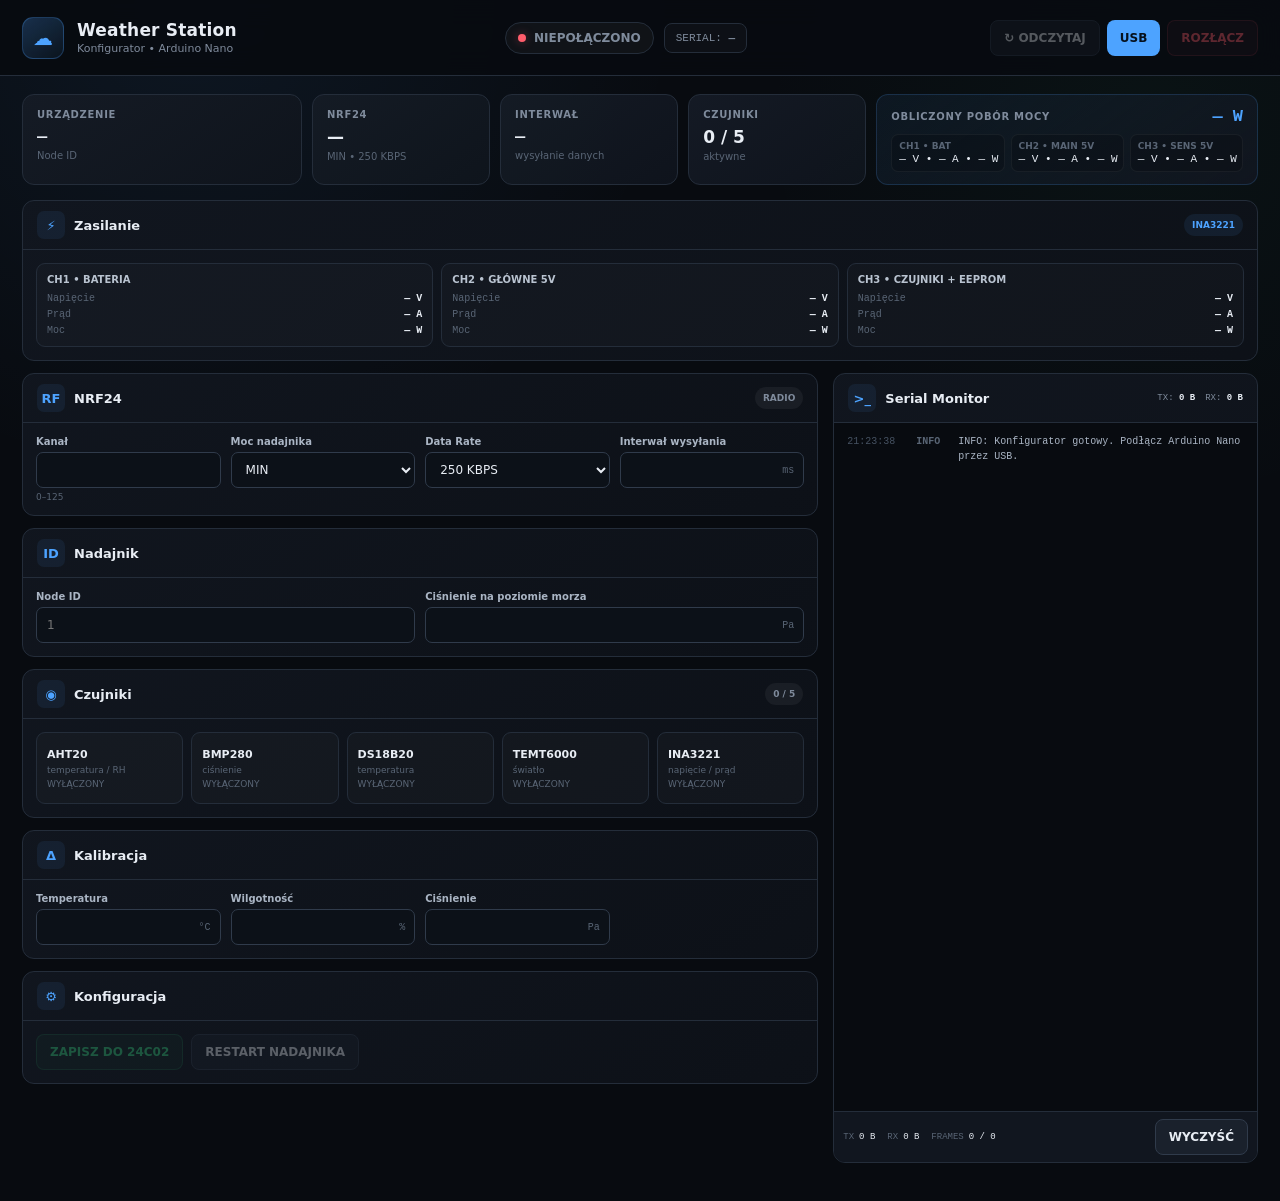
<file: configurator.html>
<!DOCTYPE html>
<html lang="pl">
<head>
<meta charset="UTF-8">
<meta name="viewport" content="width=device-width, initial-scale=1.0">
<title>Weather Station Configurator</title>

<style>
:root {
    --bg: #080b10;
    --bg2: #0d1118;
    --panel: #11161f;
    --panel2: #151b25;
    --border: #242d3a;
    --border2: #303b4b;

    --text: #e8edf4;
    --muted: #7f8b9c;
    --muted2: #596575;

    --accent: #4da3ff;
    --accent2: #2679d9;

    --green: #35d07f;
    --yellow: #f0bd4f;
    --red: #ff5d6c;
    --cyan: #35c7d9;
    --purple: #9b7cff;

    --radius: 12px;
}

* {
    box-sizing: border-box;
}

html,
body {
    margin: 0;
    padding: 0;
    min-height: 100%;
}

body {
    background:
        radial-gradient(circle at 15% 0%, rgba(77,163,255,.08), transparent 30%),
        radial-gradient(circle at 90% 10%, rgba(53,208,127,.04), transparent 25%),
        var(--bg);

    color: var(--text);
    font-family:
        Inter,
        ui-sans-serif,
        system-ui,
        -apple-system,
        BlinkMacSystemFont,
        "Segoe UI",
        sans-serif;

    overflow-x: hidden;
}

/* =========================================================
   TOP BAR
   ========================================================= */

.topbar {
    position: sticky;
    top: 0;
    z-index: 100;

    min-height: 76px;

    display: flex;
    align-items: center;
    justify-content: space-between;
    gap: 20px;

    padding: 12px 22px;

    background: rgba(8, 11, 16, .94);
    border-bottom: 1px solid var(--border);

    backdrop-filter: blur(14px);
}

.brand {
    display: flex;
    align-items: center;
    gap: 13px;

    min-width: 240px;
}

.brand-icon {
    width: 42px;
    height: 42px;

    display: grid;
    place-items: center;

    border-radius: 11px;

    background:
        linear-gradient(
            145deg,
            rgba(77,163,255,.25),
            rgba(77,163,255,.06)
        );

    border: 1px solid rgba(77,163,255,.25);

    color: var(--accent);
    font-size: 20px;
}

.brand-title {
    font-size: 17px;
    font-weight: 700;
    letter-spacing: .2px;
}

.brand-subtitle {
    margin-top: 2px;

    color: var(--muted);
    font-size: 11px;
}

.topbar-center {
    display: flex;
    align-items: center;
    gap: 10px;

    flex: 1;
    justify-content: center;
}

.connection {
    display: inline-flex;
    align-items: center;
    gap: 8px;

    padding: 8px 12px;

    border-radius: 999px;

    background: rgba(255,255,255,.035);
    border: 1px solid var(--border);

    color: var(--muted);
    font-size: 12px;
    font-weight: 600;
}

.status-dot {
    width: 8px;
    height: 8px;

    border-radius: 50%;

    background: var(--red);
    box-shadow: 0 0 10px rgba(255,93,108,.35);
}

.connection.connected {
    color: var(--green);
    border-color: rgba(53,208,127,.25);
    background: rgba(53,208,127,.05);
}

.connection.connected .status-dot {
    background: var(--green);
    box-shadow: 0 0 12px rgba(53,208,127,.55);
}

.connection.warning {
    color: var(--yellow);
    border-color: rgba(240,189,79,.25);
}

.connection.warning .status-dot {
    background: var(--yellow);
}

.bitrate-pill {
    padding: 8px 11px;

    border: 1px solid var(--border);
    border-radius: 8px;

    background: rgba(255,255,255,.025);

    color: var(--muted);
    font-family: ui-monospace, monospace;
    font-size: 11px;
}

.top-actions {
    display: flex;
    gap: 7px;
}

/* =========================================================
   BUTTONS
   ========================================================= */

button {
    border: 0;
    font: inherit;
    cursor: pointer;
}

.btn {
    min-height: 36px;

    padding: 0 13px;

    border-radius: 8px;

    display: inline-flex;
    align-items: center;
    justify-content: center;
    gap: 7px;

    font-size: 12px;
    font-weight: 700;

    transition:
        background .15s,
        border-color .15s,
        opacity .15s,
        transform .15s;
}

.btn:hover:not(:disabled) {
    transform: translateY(-1px);
}

.btn:disabled {
    opacity: .35;
    cursor: not-allowed;
}

.btn-primary {
    background: var(--accent);
    color: #06111d;
}

.btn-primary:hover:not(:disabled) {
    background: #67b2ff;
}

.btn-secondary {
    background: #1a212c;
    border: 1px solid var(--border2);
    color: var(--text);
}

.btn-secondary:hover:not(:disabled) {
    background: #202936;
}

.btn-danger {
    background: rgba(255,93,108,.09);
    border: 1px solid rgba(255,93,108,.25);
    color: var(--red);
}

.btn-success {
    background: rgba(53,208,127,.10);
    border: 1px solid rgba(53,208,127,.25);
    color: var(--green);
}

/* =========================================================
   MAIN
   ========================================================= */

.page {
    width: 100%;
    max-width: 1800px;

    margin: 0 auto;
    padding: 18px 22px 24px;
}

/* =========================================================
   DEVICE OVERVIEW
   ========================================================= */

.device-overview {
    display: grid;

    grid-template-columns:
        minmax(230px, 1.1fr)
        minmax(150px, .7fr)
        minmax(150px, .7fr)
        minmax(150px, .7fr)
        minmax(280px, 1.5fr);

    gap: 10px;

    margin-bottom: 15px;
}

.info-card {
    min-height: 90px;

    padding: 14px;

    background: linear-gradient(
        145deg,
        rgba(21,27,37,.96),
        rgba(15,20,28,.96)
    );

    border: 1px solid var(--border);
    border-radius: var(--radius);
}

.info-label {
    color: var(--muted);
    font-size: 10px;
    font-weight: 700;
    text-transform: uppercase;
    letter-spacing: .7px;
}

.info-value {
    margin-top: 7px;

    font-size: 17px;
    font-weight: 700;

    white-space: nowrap;
    overflow: hidden;
    text-overflow: ellipsis;
}

.info-small {
    margin-top: 4px;

    color: var(--muted2);
    font-size: 10px;
}

.info-value.mono {
    font-family: ui-monospace, SFMono-Regular, Consolas, monospace;
}

/* =========================================================
   POWER
   ========================================================= */

.power-overview {
    min-height: 90px;

    padding: 12px 14px;

    background:
        linear-gradient(
            145deg,
            rgba(77,163,255,.07),
            rgba(17,22,31,.98)
        );

    border: 1px solid rgba(77,163,255,.18);
    border-radius: var(--radius);
}

.power-header {
    display: flex;
    justify-content: space-between;
    align-items: center;

    margin-bottom: 8px;
}

.power-title {
    color: var(--muted);
    font-size: 10px;
    font-weight: 700;
    text-transform: uppercase;
    letter-spacing: .7px;
}

.total-power {
    color: var(--accent);
    font-family: ui-monospace, monospace;
    font-size: 17px;
    font-weight: 800;
}

.power-channels {
    display: grid;
    grid-template-columns: repeat(3, 1fr);
    gap: 6px;
}

.power-channel {
    min-width: 0;
    padding: 6px 7px;

    background: rgba(0,0,0,.18);
    border: 1px solid rgba(255,255,255,.05);
    border-radius: 7px;
}

.power-channel-name {
    color: var(--muted2);
    font-size: 9px;
    font-weight: 700;
}

.power-channel-value {
    margin-top: 2px;

    color: var(--text);
    font-family: ui-monospace, monospace;
    font-size: 11px;
    white-space: nowrap;
}

/* =========================================================
   WORKSPACE
   ========================================================= */

.workspace {
    display: grid;

    grid-template-columns:
        minmax(0, 1.5fr)
        minmax(360px, .8fr);

    gap: 15px;

    align-items: start;
}

.left-column {
    min-width: 0;
}

.right-column {
    min-width: 0;
}

/* =========================================================
   SECTION CARDS
   ========================================================= */

.card {
    margin-bottom: 12px;

    background:
        linear-gradient(
            145deg,
            rgba(17,22,31,.98),
            rgba(13,17,24,.98)
        );

    border: 1px solid var(--border);
    border-radius: var(--radius);

    overflow: hidden;
}

.card-header {
    min-height: 48px;

    display: flex;
    align-items: center;
    justify-content: space-between;

    padding: 10px 14px;

    border-bottom: 1px solid var(--border);
}

.section-title {
    display: flex;
    align-items: center;
    gap: 9px;

    font-size: 13px;
    font-weight: 700;
}

.section-icon {
    width: 28px;
    height: 28px;

    display: grid;
    place-items: center;

    border-radius: 7px;

    background: rgba(77,163,255,.08);
    color: var(--accent);

    font-size: 13px;
}

.section-description {
    color: var(--muted2);
    font-size: 10px;
}

.card-body {
    padding: 13px;
}

/* =========================================================
   FORM
   ========================================================= */

.form-grid {
    display: grid;
    grid-template-columns: repeat(4, minmax(0, 1fr));
    gap: 10px;
}

.form-grid.two {
    grid-template-columns: repeat(2, minmax(0, 1fr));
}

.field {
    min-width: 0;
}

.field.full {
    grid-column: 1 / -1;
}

.field label {
    display: block;

    margin-bottom: 5px;

    color: #aab5c4;
    font-size: 10px;
    font-weight: 700;
}

.field-help {
    margin-top: 4px;

    color: var(--muted2);
    font-size: 9px;
}

input,
select {
    width: 100%;
    height: 36px;

    padding: 0 10px;

    border-radius: 7px;
    border: 1px solid var(--border2);

    outline: none;

    background: #0c1118;
    color: var(--text);

    font-family: inherit;
    font-size: 12px;

    transition:
        border-color .15s,
        box-shadow .15s;
}

input:focus,
select:focus {
    border-color: rgba(77,163,255,.65);
    box-shadow: 0 0 0 3px rgba(77,163,255,.08);
}

.input-unit {
    position: relative;
}

.input-unit input {
    padding-right: 48px;
}

.input-unit span {
    position: absolute;

    right: 10px;
    top: 50%;

    transform: translateY(-50%);

    color: var(--muted2);
    font-family: ui-monospace, monospace;
    font-size: 10px;
}

/* =========================================================
   SENSORS
   ========================================================= */

.sensor-grid {
    display: grid;

    grid-template-columns: repeat(5, minmax(0, 1fr));

    gap: 8px;
}

.sensor {
    position: relative;

    min-width: 0;
}

.sensor input {
    position: absolute;
    opacity: 0;
    pointer-events: none;
}

.sensor label {
    min-height: 72px;

    display: flex;
    flex-direction: column;
    justify-content: center;
    gap: 4px;

    padding: 10px;

    border: 1px solid var(--border);
    border-radius: 9px;

    background: rgba(255,255,255,.018);

    cursor: pointer;

    transition:
        border-color .15s,
        background .15s,
        transform .15s;
}

.sensor label:hover {
    transform: translateY(-1px);
    border-color: var(--border2);
}

.sensor input:checked + label {
    border-color: rgba(53,208,127,.4);
    background: rgba(53,208,127,.07);
}

.sensor-name {
    color: var(--text);
    font-size: 11px;
    font-weight: 700;
}

.sensor-type {
    color: var(--muted2);
    font-size: 9px;
}

.sensor-state {
    color: var(--muted2);
    font-size: 9px;
}

.sensor input:checked + label .sensor-state {
    color: var(--green);
}

/* =========================================================
   ACTIONS
   ========================================================= */

.actions {
    display: flex;
    gap: 8px;
    flex-wrap: wrap;
}

/* =========================================================
   SERIAL MONITOR
   ========================================================= */

.serial-card {
    position: sticky;
    top: 91px;

    height: calc(100vh - 110px);

    min-height: 550px;

    display: flex;
    flex-direction: column;
}

.serial-header {
    flex-shrink: 0;
}

.serial-stats {
    display: flex;
    align-items: center;
    gap: 10px;
}

.serial-stat {
    color: var(--muted);

    font-family: ui-monospace, monospace;
    font-size: 9px;
}

.serial-stat strong {
    color: var(--text);
}

.log {
    flex: 1;

    min-height: 0;

    overflow-y: auto;
    overflow-x: hidden;

    padding: 8px;

    background: #080b10;

    font-family:
        "Cascadia Code",
        "Consolas",
        "SFMono-Regular",
        monospace;

    font-size: 10px;

    scrollbar-width: thin;
    scrollbar-color: #303a48 transparent;
}

.log-line {
    display: grid;

    grid-template-columns: 62px 35px minmax(0, 1fr);

    gap: 7px;

    padding: 4px 5px;

    border-radius: 5px;

    line-height: 1.45;
}

.log-line:hover {
    background: rgba(255,255,255,.025);
}

.log-time {
    color: #455161;
}

.log-type {
    font-weight: 700;
}

.log-message {
    min-width: 0;

    color: #aab5c4;

    white-space: pre-wrap;
    word-break: break-word;
}

.log-line.tx .log-type {
    color: var(--accent);
}

.log-line.tx .log-message {
    color: #94c8ff;
}

.log-line.rx .log-type {
    color: var(--green);
}

.log-line.rx .log-message {
    color: #a8e5c4;
}

.log-line.error .log-type {
    color: var(--red);
}

.log-line.error .log-message {
    color: #ff9ba5;
}

.log-line.warning .log-type {
    color: var(--yellow);
}

.log-line.warning .log-message {
    color: #e8ca83;
}

.log-line.info .log-type {
    color: var(--muted2);
}

.serial-footer {
    flex-shrink: 0;

    min-height: 43px;

    display: flex;
    align-items: center;
    justify-content: space-between;
    gap: 10px;

    padding: 7px 9px;

    border-top: 1px solid var(--border);

    background: var(--panel);
}

.serial-counters {
    display: flex;
    gap: 12px;

    font-family: ui-monospace, monospace;
    font-size: 9px;
}

.counter {
    display: flex;
    gap: 5px;
}

.counter-label {
    color: var(--muted2);
}

.counter-value {
    color: var(--text);
}

/* =========================================================
   POWER DETAILS
   ========================================================= */

.power-detail-grid {
    display: grid;

    grid-template-columns: repeat(3, minmax(0, 1fr));

    gap: 8px;
}

.power-detail {
    padding: 10px;

    border: 1px solid var(--border);
    border-radius: 9px;

    background: rgba(255,255,255,.015);
}

.power-detail-title {
    margin-bottom: 8px;

    color: #b9c3d0;
    font-size: 10px;
    font-weight: 800;
}

.measurement {
    display: flex;
    justify-content: space-between;

    margin-top: 5px;

    font-family: ui-monospace, monospace;
    font-size: 10px;
}

.measurement span:first-child {
    color: var(--muted2);
}

.measurement span:last-child {
    color: var(--text);
    font-weight: 700;
}

/* =========================================================
   BADGES
   ========================================================= */

.badge {
    display: inline-flex;
    align-items: center;

    min-height: 22px;

    padding: 0 8px;

    border-radius: 999px;

    font-size: 9px;
    font-weight: 700;
}

.badge-neutral {
    background: rgba(255,255,255,.05);
    color: var(--muted);
}

.badge-green {
    background: rgba(53,208,127,.09);
    color: var(--green);
}

.badge-blue {
    background: rgba(77,163,255,.09);
    color: var(--accent);
}

/* =========================================================
   RESPONSIVE
   ========================================================= */

@media (max-width: 1250px) {

    .device-overview {
        grid-template-columns:
            repeat(3, minmax(0, 1fr));
    }

    .power-overview {
        grid-column: span 3;
    }

    .sensor-grid {
        grid-template-columns: repeat(3, minmax(0, 1fr));
    }

    .form-grid {
        grid-template-columns: repeat(2, minmax(0, 1fr));
    }
}

@media (max-width: 1000px) {

    .topbar {
        flex-wrap: wrap;
    }

    .topbar-center {
        order: 3;
        width: 100%;
        justify-content: flex-start;
    }

    .workspace {
        grid-template-columns: 1fr;
    }

    .serial-card {
        position: relative;
        top: auto;
        height: 500px;
    }
}

@media (max-width: 700px) {

    .page {
        padding: 12px;
    }

    .topbar {
        padding: 10px 12px;
    }

    .brand {
        min-width: 0;
    }

    .top-actions {
        flex-wrap: wrap;
        justify-content: flex-end;
    }

    .device-overview {
        grid-template-columns: 1fr 1fr;
    }

    .power-overview {
        grid-column: span 2;
    }

    .power-channels {
        grid-template-columns: 1fr;
    }

    .form-grid,
    .form-grid.two {
        grid-template-columns: 1fr;
    }

    .sensor-grid {
        grid-template-columns: 1fr 1fr;
    }

    .power-detail-grid {
        grid-template-columns: 1fr;
    }
}
</style>
</head>

<body>

<!-- =========================================================
     TOP BAR
========================================================= -->

<header class="topbar">

    <div class="brand">

        <div class="brand-icon">
            ☁
        </div>

        <div>
            <div class="brand-title">
                Weather Station
            </div>

            <div class="brand-subtitle">
                Konfigurator • Arduino Nano
            </div>
        </div>

    </div>

    <div class="topbar-center">

        <div id="connection" class="connection">

            <span class="status-dot"></span>

            <span id="statusText">
                NIEPOŁĄCZONO
            </span>

        </div>

        <div class="bitrate-pill">
            SERIAL:
            <strong id="baudDisplay">—</strong>
        </div>

    </div>

    <div class="top-actions">

        <button
            id="readButton"
            class="btn btn-secondary"
            disabled
        >
            ↻ ODCZYTAJ
        </button>

        <button
            id="connectButton"
            class="btn btn-primary"
        >
            USB
        </button>

        <button
            id="disconnectButton"
            class="btn btn-danger"
            disabled
        >
            ROZŁĄCZ
        </button>

    </div>

</header>


<main class="page">

    <!-- =====================================================
         DEVICE INFORMATION
    ====================================================== -->

    <section class="device-overview">

        <div class="info-card">

            <div class="info-label">
                Urządzenie
            </div>

            <div
                id="deviceNodeId"
                class="info-value mono"
            >
                —
            </div>

            <div class="info-small">
                Node ID
            </div>

        </div>


        <div class="info-card">

            <div class="info-label">
                NRF24
            </div>

            <div
                id="deviceNrf"
                class="info-value"
            >
                —
            </div>

            <div
                id="deviceNrfDetails"
                class="info-small"
            >
                kanał / moc / bitrate
            </div>

        </div>


        <div class="info-card">

            <div class="info-label">
                Interwał
            </div>

            <div
                id="deviceInterval"
                class="info-value mono"
            >
                —
            </div>

            <div class="info-small">
                wysyłanie danych
            </div>

        </div>


        <div class="info-card">

            <div class="info-label">
                Czujniki
            </div>

            <div
                id="deviceSensors"
                class="info-value"
            >
                0 / 5
            </div>

            <div class="info-small">
                aktywne
            </div>

        </div>


        <div class="power-overview">

            <div class="power-header">

                <div class="power-title">
                    Obliczony pobór mocy
                </div>

                <div
                    id="totalPower"
                    class="total-power"
                >
                    — W
                </div>

            </div>


            <div class="power-channels">

                <div class="power-channel">

                    <div class="power-channel-name">
                        CH1 • BAT
                    </div>

                    <div
                        id="powerSummary1"
                        class="power-channel-value"
                    >
                        — V • — A • — W
                    </div>

                </div>


                <div class="power-channel">

                    <div class="power-channel-name">
                        CH2 • MAIN 5V
                    </div>

                    <div
                        id="powerSummary2"
                        class="power-channel-value"
                    >
                        — V • — A • — W
                    </div>

                </div>


                <div class="power-channel">

                    <div class="power-channel-name">
                        CH3 • SENS 5V
                    </div>

                    <div
                        id="powerSummary3"
                        class="power-channel-value"
                    >
                        — V • — A • — W
                    </div>

                </div>

            </div>

        </div>

    </section>


    <!-- =====================================================
         POWER DETAILS
    ====================================================== -->

    <section class="card">

        <div class="card-header">

            <div class="section-title">

                <div class="section-icon">
                    ⚡
                </div>

                <div>
                    Zasilanie
                </div>

            </div>

            <span class="badge badge-blue">
                INA3221
            </span>

        </div>


        <div class="card-body">

            <div class="power-detail-grid">

                <div class="power-detail">

                    <div class="power-detail-title">
                        CH1 • BATERIA
                    </div>

                    <div class="measurement">
                        <span>Napięcie</span>
                        <span id="ch1Voltage">— V</span>
                    </div>

                    <div class="measurement">
                        <span>Prąd</span>
                        <span id="ch1Current">— A</span>
                    </div>

                    <div class="measurement">
                        <span>Moc</span>
                        <span id="ch1Power">— W</span>
                    </div>

                </div>


                <div class="power-detail">

                    <div class="power-detail-title">
                        CH2 • GŁÓWNE 5V
                    </div>

                    <div class="measurement">
                        <span>Napięcie</span>
                        <span id="ch2Voltage">— V</span>
                    </div>

                    <div class="measurement">
                        <span>Prąd</span>
                        <span id="ch2Current">— A</span>
                    </div>

                    <div class="measurement">
                        <span>Moc</span>
                        <span id="ch2Power">— W</span>
                    </div>

                </div>


                <div class="power-detail">

                    <div class="power-detail-title">
                        CH3 • CZUJNIKI + EEPROM
                    </div>

                    <div class="measurement">
                        <span>Napięcie</span>
                        <span id="ch3Voltage">— V</span>
                    </div>

                    <div class="measurement">
                        <span>Prąd</span>
                        <span id="ch3Current">— A</span>
                    </div>

                    <div class="measurement">
                        <span>Moc</span>
                        <span id="ch3Power">— W</span>
                    </div>

                </div>

            </div>

        </div>

    </section>


    <!-- =====================================================
         WORKSPACE
    ====================================================== -->

    <div class="workspace">

        <!-- =================================================
             LEFT
        ================================================== -->

        <div class="left-column">

            <!-- NRF24 -->

            <section class="card">

                <div class="card-header">

                    <div class="section-title">

                        <div class="section-icon">
                            RF
                        </div>

                        NRF24
                    </div>

                    <span class="badge badge-neutral">
                        RADIO
                    </span>

                </div>


                <div class="card-body">

                    <div class="form-grid">

                        <div class="field">

                            <label for="nrfChannel">
                                Kanał
                            </label>

                            <input
                                id="nrfChannel"
                                type="number"
                                min="0"
                                max="125"
                            >

                            <div class="field-help">
                                0–125
                            </div>

                        </div>


                        <div class="field">

                            <label for="nrfPower">
                                Moc nadajnika
                            </label>

                            <select id="nrfPower">

                                <option value="0">
                                    MIN
                                </option>

                                <option value="1">
                                    LOW
                                </option>

                                <option value="2">
                                    HIGH
                                </option>

                                <option value="3">
                                    MAX
                                </option>

                            </select>

                        </div>


                        <div class="field">

                            <label for="nrfRate">
                                Data Rate
                            </label>

                            <select id="nrfRate">

                                <option value="0">
                                    250 KBPS
                                </option>

                                <option value="1">
                                    1 MBPS
                                </option>

                                <option value="2">
                                    2 MBPS
                                </option>

                            </select>

                        </div>


                        <div class="field">

                            <label for="sendInterval">
                                Interwał wysyłania
                            </label>

                            <div class="input-unit">

                                <input
                                    id="sendInterval"
                                    type="number"
                                    min="100"
                                    max="60000"
                                >

                                <span>ms</span>

                            </div>

                        </div>

                    </div>

                </div>

            </section>


            <!-- NODE -->

            <section class="card">

                <div class="card-header">

                    <div class="section-title">

                        <div class="section-icon">
                            ID
                        </div>

                        Nadajnik
                    </div>

                </div>


                <div class="card-body">

                    <div class="form-grid two">

                        <div class="field">

                            <label for="nodeId">
                                Node ID
                            </label>

                            <input
                                id="nodeId"
                                type="number"
                                min="0"
                                max="255"
                                step="1"
                                placeholder="1"
                            >

                        </div>


                        <div class="field">

                            <label for="seaLevel">
                                Ciśnienie na poziomie morza
                            </label>

                            <div class="input-unit">

                                <input
                                    id="seaLevel"
                                    type="number"
                                    min="80000"
                                    max="120000"
                                >

                                <span>Pa</span>

                            </div>

                        </div>

                    </div>

                </div>

            </section>


            <!-- SENSORS -->

            <section class="card">

                <div class="card-header">

                    <div class="section-title">

                        <div class="section-icon">
                            ◉
                        </div>

                        Czujniki
                    </div>

                    <span
                        id="sensorCount"
                        class="badge badge-neutral"
                    >
                        0 / 5
                    </span>

                </div>


                <div class="card-body">

                    <div class="sensor-grid">

                        <div class="sensor">

                            <input
                                id="sensorAHT20"
                                type="checkbox"
                            >

                            <label for="sensorAHT20">

                                <span class="sensor-name">
                                    AHT20
                                </span>

                                <span class="sensor-type">
                                    temperatura / RH
                                </span>

                                <span class="sensor-state">
                                    WYŁĄCZONY
                                </span>

                            </label>

                        </div>


                        <div class="sensor">

                            <input
                                id="sensorBMP280"
                                type="checkbox"
                            >

                            <label for="sensorBMP280">

                                <span class="sensor-name">
                                    BMP280
                                </span>

                                <span class="sensor-type">
                                    ciśnienie
                                </span>

                                <span class="sensor-state">
                                    WYŁĄCZONY
                                </span>

                            </label>

                        </div>


                        <div class="sensor">

                            <input
                                id="sensorDS18B20"
                                type="checkbox"
                            >

                            <label for="sensorDS18B20">

                                <span class="sensor-name">
                                    DS18B20
                                </span>

                                <span class="sensor-type">
                                    temperatura
                                </span>

                                <span class="sensor-state">
                                    WYŁĄCZONY
                                </span>

                            </label>

                        </div>


                        <div class="sensor">

                            <input
                                id="sensorTEMT6000"
                                type="checkbox"
                            >

                            <label for="sensorTEMT6000">

                                <span class="sensor-name">
                                    TEMT6000
                                </span>

                                <span class="sensor-type">
                                    światło
                                </span>

                                <span class="sensor-state">
                                    WYŁĄCZONY
                                </span>

                            </label>

                        </div>


                        <div class="sensor">

                            <input
                                id="sensorINA3221"
                                type="checkbox"
                            >

                            <label for="sensorINA3221">

                                <span class="sensor-name">
                                    INA3221
                                </span>

                                <span class="sensor-type">
                                    napięcie / prąd
                                </span>

                                <span class="sensor-state">
                                    WYŁĄCZONY
                                </span>

                            </label>

                        </div>

                    </div>

                </div>

            </section>


            <!-- CALIBRATION -->

            <section class="card">

                <div class="card-header">

                    <div class="section-title">

                        <div class="section-icon">
                            Δ
                        </div>

                        Kalibracja
                    </div>

                </div>


                <div class="card-body">

                    <div class="form-grid">

                        <div class="field">

                            <label for="tempOffset">
                                Temperatura
                            </label>

                            <div class="input-unit">

                                <input
                                    id="tempOffset"
                                    type="number"
                                    step="0.01"
                                >

                                <span>°C</span>

                            </div>

                        </div>


                        <div class="field">

                            <label for="humidityOffset">
                                Wilgotność
                            </label>

                            <div class="input-unit">

                                <input
                                    id="humidityOffset"
                                    type="number"
                                    step="0.01"
                                >

                                <span>%</span>

                            </div>

                        </div>


                        <div class="field">

                            <label for="pressureOffset">
                                Ciśnienie
                            </label>

                            <div class="input-unit">

                                <input
                                    id="pressureOffset"
                                    type="number"
                                    step="1"
                                >

                                <span>Pa</span>

                            </div>

                        </div>

                    </div>

                </div>

            </section>


            <!-- ACTIONS -->

            <section class="card">

                <div class="card-header">

                    <div class="section-title">

                        <div class="section-icon">
                            ⚙
                        </div>

                        Konfiguracja
                    </div>

                </div>


                <div class="card-body">

                    <div class="actions">

                        <button
                            id="saveButton"
                            class="btn btn-success"
                            disabled
                        >
                            ZAPISZ DO 24C02
                        </button>

                        <button
                            id="restartButton"
                            class="btn btn-secondary"
                            disabled
                        >
                            RESTART NADAJNIKA
                        </button>

                    </div>

                </div>

            </section>

        </div>


        <!-- =================================================
             RIGHT — SERIAL
        ================================================== -->

        <div class="right-column">

            <section class="card serial-card">

                <div class="card-header serial-header">

                    <div class="section-title">

                        <div class="section-icon">
                            &gt;_
                        </div>

                        Serial Monitor
                    </div>


                    <div class="serial-stats">

                        <div class="serial-stat">
                            TX:
                            <strong id="txBytesTop">
                                0 B
                            </strong>
                        </div>

                        <div class="serial-stat">
                            RX:
                            <strong id="rxBytesTop">
                                0 B
                            </strong>
                        </div>

                    </div>

                </div>


                <div
                    id="log"
                    class="log"
                ></div>


                <div class="serial-footer">

                    <div class="serial-counters">

                        <div class="counter">

                            <span class="counter-label">
                                TX
                            </span>

                            <span
                                id="txBytes"
                                class="counter-value"
                            >
                                0 B
                            </span>

                        </div>


                        <div class="counter">

                            <span class="counter-label">
                                RX
                            </span>

                            <span
                                id="rxBytes"
                                class="counter-value"
                            >
                                0 B
                            </span>

                        </div>


                        <div class="counter">

                            <span class="counter-label">
                                FRAMES
                            </span>

                            <span
                                id="frameCount"
                                class="counter-value"
                            >
                                0 / 0
                            </span>

                        </div>

                    </div>


                    <button
                        id="clearLogButton"
                        class="btn btn-secondary"
                    >
                        WYCZYŚĆ
                    </button>

                </div>

            </section>

        </div>

    </div>

</main>


<script>

/* =========================================================
   SERIAL STATE
========================================================= */

let port = null;
let reader = null;

let inputBuffer = "";

let connected = false;
let disconnecting = false;

let currentBaudRate = null;

let txBytes = 0;
let rxBytes = 0;

let txFrames = 0;
let rxFrames = 0;


/* =========================================================
   DOM
========================================================= */

const connection =
    document.getElementById("connection");

const statusText =
    document.getElementById("statusText");

const baudDisplay =
    document.getElementById("baudDisplay");

const connectButton =
    document.getElementById("connectButton");

const disconnectButton =
    document.getElementById("disconnectButton");

const readButton =
    document.getElementById("readButton");

const saveButton =
    document.getElementById("saveButton");

const restartButton =
    document.getElementById("restartButton");

const logElement =
    document.getElementById("log");


/* =========================================================
   BAUD RATES
========================================================= */

const BAUD_RATES = [
    115200,
    57600,
    38400,
    19200,
    9600
];


/* =========================================================
   STATUS
========================================================= */

function setStatus(text, type = "disconnected") {

    statusText.textContent = text;

    connection.classList.remove(
        "connected",
        "warning"
    );

    if (type === "connected") {
        connection.classList.add("connected");
    }

    if (type === "warning") {
        connection.classList.add("warning");
    }
}


/* =========================================================
   FORMAT BYTES
========================================================= */

function formatBytes(bytes) {

    if (bytes < 1024) {
        return `${bytes} B`;
    }

    if (bytes < 1024 * 1024) {
        return `${(bytes / 1024).toFixed(1)} KB`;
    }

    return `${(bytes / 1024 / 1024).toFixed(2)} MB`;
}


/* =========================================================
   SERIAL LOG
========================================================= */

function getLogType(message) {

    if (message.startsWith("TX:")) {
        return "tx";
    }

    if (message.startsWith("RX:")) {
        return "rx";
    }

    if (
        message.startsWith("BŁĄD") ||
        message.startsWith("ERROR") ||
        message.startsWith("Reader error")
    ) {
        return "error";
    }

    if (
        message.startsWith("UWAGA") ||
        message.startsWith("WARNING")
    ) {
        return "warning";
    }

    return "info";
}


function log(message, type = null) {

    if (!type) {
        type = getLogType(message);
    }

    const line =
        document.createElement("div");

    line.className =
        `log-line ${type}`;

    const now = new Date();

    const time =
        now.toLocaleTimeString(
            "pl-PL",
            {
                hour: "2-digit",
                minute: "2-digit",
                second: "2-digit"
            }
        );

    const timeElement =
        document.createElement("span");

    timeElement.className = "log-time";
    timeElement.textContent = time;

    const typeElement =
        document.createElement("span");

    typeElement.className = "log-type";

    if (type === "tx") {
        typeElement.textContent = "TX";
    }
    else if (type === "rx") {
        typeElement.textContent = "RX";
    }
    else if (type === "error") {
        typeElement.textContent = "ERR";
    }
    else if (type === "warning") {
        typeElement.textContent = "WARN";
    }
    else {
        typeElement.textContent = "INFO";
    }

    const messageElement =
        document.createElement("span");

    messageElement.className = "log-message";
    messageElement.textContent = message;

    line.appendChild(timeElement);
    line.appendChild(typeElement);
    line.appendChild(messageElement);

    logElement.appendChild(line);

    logElement.scrollTop =
        logElement.scrollHeight;
}


/* =========================================================
   SERIAL COUNTERS
========================================================= */

function updateSerialCounters() {

    const tx =
        formatBytes(txBytes);

    const rx =
        formatBytes(rxBytes);

    document.getElementById("txBytes").textContent = tx;
    document.getElementById("rxBytes").textContent = rx;

    document.getElementById("txBytesTop").textContent = tx;
    document.getElementById("rxBytesTop").textContent = rx;

    document.getElementById("frameCount").textContent =
        `${txFrames} / ${rxFrames}`;
}


/* =========================================================
   SENSOR COUNT
========================================================= */

function updateSensorCount() {

    const sensors = [
        "sensorAHT20",
        "sensorBMP280",
        "sensorDS18B20",
        "sensorTEMT6000",
        "sensorINA3221"
    ];

    let count = 0;

    sensors.forEach(id => {

        const checkbox =
            document.getElementById(id);

        const state =
            checkbox.parentElement
                .querySelector(".sensor-state");

        if (checkbox.checked) {

            count++;

            state.textContent =
                "AKTYWNY";

        }
        else {

            state.textContent =
                "WYŁĄCZONY";
        }
    });

    document.getElementById("sensorCount")
        .textContent = `${count} / 5`;

    document.getElementById("deviceSensors")
        .textContent = `${count} / 5`;
}


/* =========================================================
   CONNECT
========================================================= */

connectButton.addEventListener(
    "click",
    async () => {

        if (!("serial" in navigator)) {

            setStatus(
                "WEB SERIAL NIEDOSTĘPNY",
                "warning"
            );

            log(
                "BŁĄD: Przeglądarka nie obsługuje Web Serial.",
                "error"
            );

            return;
        }

        try {

            port =
                await navigator.serial.requestPort();

            await openSerialWithAutoDetect();

        }
        catch (error) {

            log(
                `BŁĄD: ${error.message}`,
                "error"
            );

            setStatus(
                "BŁĄD POŁĄCZENIA",
                "warning"
            );
        }
    }
);


/* =========================================================
   OPEN SERIAL / AUTO BAUD DETECTION
========================================================= */

async function openSerialWithAutoDetect() {

    /*
       Web Serial nie posiada natywnego mechanizmu
       "odczytaj aktualny baud rate".

       Dlatego sprawdzamy popularne prędkości.
       Arduino odpowiada na CONFIG / CONFIG_READY,
       dzięki czemu można rozpoznać właściwą prędkość.
    */

    log(
        "INFO: Rozpoczynam wykrywanie bitrate Serial...",
        "info"
    );

    for (const baud of BAUD_RATES) {

        if (!port) {
            return;
        }

        try {

            if (port.readable || port.writable) {

                try {
                    await port.close();
                }
                catch (_) {}

            }

            await port.open({
                baudRate: baud
            });

            currentBaudRate = baud;

            baudDisplay.textContent =
                `${baud} baud`;

            setStatus(
                `TEST ${baud} BAUD`,
                "warning"
            );

            log(
                `INFO: Testuję ${baud} baud.`,
                "info"
            );

            connected = true;
            disconnecting = false;

            connectButton.disabled = true;
            disconnectButton.disabled = false;
            readButton.disabled = false;
            saveButton.disabled = false;
            restartButton.disabled = false;

            startReader();

            await delay(150);

            inputBuffer = "";

            await sendLine(
                "CONFIG",
                true
            );

            /*
               Dajemy Arduino chwilę na odpowiedź.
               Jeżeli odpowiedź będzie poprawna,
               processLine ustawi właściwe połączenie.
            */

            await delay(500);

            if (connected) {

                setStatus(
                    `POŁĄCZONO • ${baud} BAUD`,
                    "connected"
                );

                log(
                    `INFO: Wykryto bitrate ${baud} baud.`,
                    "info"
                );

                return;
            }

        }
        catch (error) {

            log(
                `INFO: ${baud} baud niedostępne.`,
                "info"
            );
        }
    }

    throw new Error(
        "Nie udało się wykryć bitrate Serial."
    );
}


/* =========================================================
   READER
========================================================= */

async function startReader() {

    if (!port || !port.readable) {
        return;
    }

    try {

        reader =
            port.readable.getReader();

        while (connected) {

            const {
                value,
                done
            } = await reader.read();

            if (done) {
                break;
            }

            if (!value) {
                continue;
            }

            rxBytes += value.byteLength;

            updateSerialCounters();

            const decoder =
                new TextDecoder();

            const text =
                decoder.decode(value);

            processIncoming(text);
        }

    }
    catch (error) {

        if (!disconnecting) {

            log(
                `Reader error: ${error.message}`,
                "error"
            );

            setStatus(
                "BŁĄD SERIAL",
                "warning"
            );
        }

    }
    finally {

        try {

            if (reader) {
                reader.releaseLock();
            }

        }
        catch (_) {}

        reader = null;
    }
}


/* =========================================================
   INCOMING BUFFER
========================================================= */

function processIncoming(text) {

    inputBuffer += text;

    const lines =
        inputBuffer.split(/\r?\n/);

    inputBuffer =
        lines.pop() || "";

    for (const line of lines) {

        const clean =
            line.trim();

        if (clean.length === 0) {
            continue;
        }

        rxFrames++;

        updateSerialCounters();

        processLine(clean);
    }
}


/* =========================================================
   PROCESS LINE
========================================================= */

function processLine(line) {

    log(
        `RX: ${line}`,
        "rx"
    );

    /*
       CONFIGURATION
    */

    if (line.startsWith("CFG|")) {

        parseConfig(line);

        /*
           Odpowiedź CFG oznacza, że aktualny
           bitrate działa.
        */

        setStatus(
            `POŁĄCZONO • ${currentBaudRate} BAUD`,
            "connected"
        );

        return;
    }


    if (line === "CONFIG_READY") {

        setStatus(
            `POŁĄCZONO • ${currentBaudRate} BAUD`,
            "connected"
        );

        return;
    }


    /*
       POWER / INA3221

       POWER|Vbat|Ibat|Vmain|Imain|Vsens|Isens
    */

    /* =========================================================
   INA3221
========================================================= */

if (
    processINA3221Line(line)
) {
    return;
}


    if (line === "SET_OK") {

        setStatus(
            "KONFIGURACJA ZMIENIONA",
            "connected"
        );

        return;
    }


    if (line === "SAVE_OK") {

        setStatus(
            "ZAPISANO DO 24C02",
            "connected"
        );

        return;
    }


    if (line === "SAVE_ERROR") {

        setStatus(
            "BŁĄD ZAPISU 24C02",
            "warning"
        );

        return;
    }

    if (line.startsWith("SET_ERROR|")) {
        setStatus(
            `BŁĄD USTAWIEŃ: ${line.split("|")[1] || "nieprawidłowa wartość"}`,
            "warning"
        );
        return;
    }


    if (line === "RESTARTING") {

        setStatus(
            "RESTART NADAJNIKA...",
            "warning"
        );

        return;
    }


    if (line.startsWith("ERROR|")) {

        setStatus(
            "BŁĄD URZĄDZENIA",
            "warning"
        );

        return;
    }
}


/* =========================================================
   CONFIG PARSER
========================================================= */

function parseConfig(line) {

    const p =
        line.split("|");

    if (p.length < 11) {

        log(
            "BŁĄD: Nieprawidłowa ramka CFG.",
            "error"
        );

        return;
    }


    /*
       CFG format:

       CFG|
       nodeId|
       nrfChannel|
       nrfPower|
       nrfRate|
       sendInterval|
       sensors|
       seaLevel|
       tempOffset|
       humidityOffset|
       pressureOffset
    */


    document.getElementById("nodeId").value =
        p[1];

    document.getElementById("nrfChannel").value =
        p[2];

    document.getElementById("nrfPower").value =
        p[3];

    document.getElementById("nrfRate").value =
        p[4];

    document.getElementById("sendInterval").value =
        p[5];

    document.getElementById("seaLevel").value =
        p[7];


    document.getElementById("tempOffset").value =
        (Number(p[8]) / 100).toFixed(2);

    document.getElementById("humidityOffset").value =
        (Number(p[9]) / 100).toFixed(2);

    document.getElementById("pressureOffset").value =
        p[10];


    const flags =
        Number(p[6]);


    document.getElementById("sensorAHT20").checked =
        !!(flags & 0x01);

    document.getElementById("sensorBMP280").checked =
        !!(flags & 0x02);

    document.getElementById("sensorDS18B20").checked =
        !!(flags & 0x04);

    document.getElementById("sensorTEMT6000").checked =
        !!(flags & 0x08);

    document.getElementById("sensorINA3221").checked =
        !!(flags & 0x10);


    updateSensorCount();
    updateDeviceInfo();

    log(
        "INFO: Konfiguracja urządzenia została odczytana.",
        "info"
    );
}


/* =========================================================
   DEVICE INFO
========================================================= */

function updateDeviceInfo() {

    const nodeId =
        document.getElementById("nodeId").value ||
        "—";

    const channel =
        document.getElementById("nrfChannel").value;

    const power =
        document.getElementById("nrfPower");

    const rate =
        document.getElementById("nrfRate");

    const interval =
        document.getElementById("sendInterval").value;


    const powerText =
        power.options[power.selectedIndex]
            ?.text || "—";

    const rateText =
        rate.options[rate.selectedIndex]
            ?.text || "—";


    document.getElementById(
        "deviceNodeId"
    ).textContent = nodeId;


    document.getElementById(
        "deviceNrf"
    ).textContent =
        channel !== ""
            ? `CH ${channel}`
            : "—";


    document.getElementById(
        "deviceNrfDetails"
    ).textContent =
        `${powerText} • ${rateText}`;


    document.getElementById(
        "deviceInterval"
    ).textContent =
        interval
            ? `${interval} ms`
            : "—";
}


/* =========================================================
   POWER PARSER
========================================================= */

/* =========================================================
   INA3221 PARSER

   Arduino wysyła:

   [INA3221]

   CH1: 3.84 V / -0.06 A
   CH2: 4.92 V / -0.04 A
   CH3: 4.92 V / -0.01 A
========================================================= */

let inaChannels = {
    1: {
        voltage: null,
        current: null,
        power: null
    },

    2: {
        voltage: null,
        current: null,
        power: null
    },

    3: {
        voltage: null,
        current: null,
        power: null
    }
};


/*
   Zapamiętujemy ostatni kanałowy odczyt.
   Dzięki temu jeżeli Arduino wysyła kanały
   pojedynczo, interfejs nadal ma komplet danych.
*/

function parseINA3221Line(line) {

    /*
       Przykład:

       CH1: 3.84 V / -0.06 A
    */

    const match =
        line.match(
            /^CH([123]):\s*([-+]?\d+(?:\.\d+)?)\s*V\s*\/\s*([-+]?\d+(?:\.\d+)?)\s*A/i
        );

    if (!match) {
        return false;
    }


    const channel =
        Number(match[1]);

    const voltage =
        Number(match[2]);

    const current =
        Number(match[3]);


    if (
        !Number.isFinite(voltage) ||
        !Number.isFinite(current)
    ) {
        return false;
    }


    /*
       Moc fizyczna:

       P = U × I

       Do prezentacji poboru mocy używamy
       wartości bezwzględnej, ponieważ INA3221
       może zwracać ujemny kierunek prądu.
    */

    const signedPower =
        voltage * current;

    const power =
        Math.abs(signedPower);


    inaChannels[channel] = {
        voltage,
        current,
        power
    };


    updatePowerDisplay();

    return true;
}


/* =========================================================
   INA3221 HEADER
========================================================= */

let ina3221Active = false;


function processINA3221Line(line) {

    const clean =
        line.trim();


    /*
       Arduino:

       [INA3221]
    */

    if (
        clean === "[INA3221]"
    ) {

        ina3221Active = true;

        log(
            "INFO: Rozpoczęto odczyt INA3221.",
            "info"
        );

        return true;
    }


    /*
       CH1 / CH2 / CH3
    */

    if (ina3221Active) {

        if (
            parseINA3221Line(clean)
        ) {

            return true;
        }
    }


    /*
       Jeżeli pojawi się coś innego,
       kończymy aktualny blok INA3221.
    */

    if (
        ina3221Active &&
        !clean.startsWith("CH1:") &&
        !clean.startsWith("CH2:") &&
        !clean.startsWith("CH3:")
    ) {

        ina3221Active = false;
    }


    return false;
}


/* =========================================================
   POWER DISPLAY
========================================================= */

function updatePowerDisplay() {

    const ch1 =
        inaChannels[1];

    const ch2 =
        inaChannels[2];

    const ch3 =
        inaChannels[3];


    /*
       CH1
    */

    if (ch1.voltage !== null) {

        document.getElementById(
            "ch1Voltage"
        ).textContent =
            `${ch1.voltage.toFixed(2)} V`;

        document.getElementById(
            "ch1Current"
        ).textContent =
            `${ch1.current.toFixed(3)} A`;

        document.getElementById(
            "ch1Power"
        ).textContent =
            `${ch1.power.toFixed(3)} W`;

        document.getElementById(
            "powerSummary1"
        ).textContent =
            `${ch1.voltage.toFixed(2)} V • ` +
            `${ch1.current.toFixed(3)} A • ` +
            `${ch1.power.toFixed(2)} W`;
    }


    /*
       CH2
    */

    if (ch2.voltage !== null) {

        document.getElementById(
            "ch2Voltage"
        ).textContent =
            `${ch2.voltage.toFixed(2)} V`;

        document.getElementById(
            "ch2Current"
        ).textContent =
            `${ch2.current.toFixed(3)} A`;

        document.getElementById(
            "ch2Power"
        ).textContent =
            `${ch2.power.toFixed(3)} W`;

        document.getElementById(
            "powerSummary2"
        ).textContent =
            `${ch2.voltage.toFixed(2)} V • ` +
            `${ch2.current.toFixed(3)} A • ` +
            `${ch2.power.toFixed(2)} W`;
    }


    /*
       CH3
    */

    if (ch3.voltage !== null) {

        document.getElementById(
            "ch3Voltage"
        ).textContent =
            `${ch3.voltage.toFixed(2)} V`;

        document.getElementById(
            "ch3Current"
        ).textContent =
            `${ch3.current.toFixed(3)} A`;

        document.getElementById(
            "ch3Power"
        ).textContent =
            `${ch3.power.toFixed(3)} W`;

        document.getElementById(
            "powerSummary3"
        ).textContent =
            `${ch3.voltage.toFixed(2)} V • ` +
            `${ch3.current.toFixed(3)} A • ` +
            `${ch3.power.toFixed(2)} W`;
    }


    /*
       SUMA

       Pobór wszystkich trzech kanałów.
    */

    const totalPower =
        (ch1.power || 0) +
        (ch2.power || 0) +
        (ch3.power || 0);


    document.getElementById(
        "totalPower"
    ).textContent =
        `${totalPower.toFixed(2)} W`;
}

/* =========================================================
   GET SENSOR FLAGS
========================================================= */

function getSensorFlags() {

    let flags = 0;

    if (
        document.getElementById(
            "sensorAHT20"
        ).checked
    ) {
        flags |= 0x01;
    }

    if (
        document.getElementById(
            "sensorBMP280"
        ).checked
    ) {
        flags |= 0x02;
    }

    if (
        document.getElementById(
            "sensorDS18B20"
        ).checked
    ) {
        flags |= 0x04;
    }

    if (
        document.getElementById(
            "sensorTEMT6000"
        ).checked
    ) {
        flags |= 0x08;
    }

    if (
        document.getElementById(
            "sensorINA3221"
        ).checked
    ) {
        flags |= 0x10;
    }

    return flags;
}


/* =========================================================
   SEND LINE
========================================================= */

async function sendLine(
    line,
    internal = false
) {

    if (
        !port ||
        !port.writable
    ) {

        if (!internal) {

            log(
                "BŁĄD: Port Serial nie jest dostępny.",
                "error"
            );
        }

        return false;
    }


    const data =
        new TextEncoder().encode(
            line + "\n"
        );


    try {

        const writer =
            port.writable.getWriter();

        await writer.write(data);

        writer.releaseLock();


        txBytes += data.byteLength;
        txFrames++;

        updateSerialCounters();


        if (!internal) {

            log(
                `TX: ${line}`,
                "tx"
            );
        }

        return true;

    }
    catch (error) {

        log(
            `BŁĄD TX: ${error.message}`,
            "error"
        );

        return false;
    }
}


/* =========================================================
   READ CONFIG
========================================================= */

readButton.addEventListener(
    "click",
    async () => {

        await sendLine("GET");

        setStatus(
            "ODCZYTYWANIE...",
            "warning"
        );
    }
);


/* =========================================================
   SAVE
========================================================= */

saveButton.addEventListener(
    "click",
    async () => {

        const nodeId =
            Number(
                document.getElementById("nodeId").value
            );


        const channel =
            Number(
                document.getElementById(
                    "nrfChannel"
                ).value
            );


        const power =
            Number(
                document.getElementById(
                    "nrfPower"
                ).value
            );


        const rate =
            Number(
                document.getElementById(
                    "nrfRate"
                ).value
            );


        const interval =
            Number(
                document.getElementById(
                    "sendInterval"
                ).value
            );


        const seaLevel =
            Number(
                document.getElementById(
                    "seaLevel"
                ).value
            );


        const tempOffset =
            Math.round(
                Number(
                    document.getElementById(
                        "tempOffset"
                    ).value
                ) * 100
            );


        const humidityOffset =
            Math.round(
                Number(
                    document.getElementById(
                        "humidityOffset"
                    ).value
                ) * 100
            );


        const pressureOffset =
            Math.round(
                Number(
                    document.getElementById(
                        "pressureOffset"
                    ).value
                )
            );


        if (
            !Number.isInteger(nodeId) ||
            nodeId < 0 ||
            nodeId > 255
        ) {

            alert(
                "Node ID musi być liczbą całkowitą z zakresu 0–255."
            );

            return;
        }


        if (
            channel < 0 ||
            channel > 125
        ) {

            alert(
                "Kanał NRF24 musi być w zakresie 0–125."
            );

            return;
        }


        if (
            interval < 100 ||
            interval > 60000
        ) {

            alert(
                "Interwał musi być w zakresie 100–60000 ms."
            );

            return;
        }


        if (
            seaLevel < 80000 ||
            seaLevel > 120000
        ) {

            alert(
                "Ciśnienie musi być w zakresie 80000–120000 Pa."
            );

            return;
        }


        const sensors =
            getSensorFlags();


        const command =
            [
                "SET",
                nodeId,
                channel,
                power,
                rate,
                interval,
                sensors,
                seaLevel,
                tempOffset,
                humidityOffset,
                pressureOffset
            ].join("|");


        const sent =
            await sendLine(command);


        if (!sent) {
            return;
        }


        setStatus(
            "ZAPISYWANIE...",
            "warning"
        );


        // SET zapisuje konfigurację do EEPROM i zwraca SAVE_OK.
    }
);


/* =========================================================
   RESTART
========================================================= */

restartButton.addEventListener(
    "click",
    async () => {

        const confirmRestart =
            confirm(
                "Czy na pewno zrestartować nadajnik?"
            );

        if (!confirmRestart) {
            return;
        }

        await sendLine("RESTART");

        setStatus(
            "RESTART NADAJNIKA...",
            "warning"
        );
    }
);


/* =========================================================
   DISCONNECT
========================================================= */

disconnectButton.addEventListener(
    "click",
    async () => {

        await disconnectSerial();
    }
);


async function disconnectSerial() {

    if (disconnecting) {
        return;
    }

    disconnecting = true;
    connected = false;


    try {

        if (reader) {

            try {
                await reader.cancel();
            }
            catch (_) {}

        }

    }
    catch (_) {}


    try {

        if (port) {

            try {
                await port.close();
            }
            catch (_) {}

        }

    }
    catch (_) {}


    reader = null;
    port = null;

    currentBaudRate = null;

    baudDisplay.textContent = "—";


    connectButton.disabled = false;
    disconnectButton.disabled = true;

    readButton.disabled = true;
    saveButton.disabled = true;
    restartButton.disabled = true;


    setStatus(
        "NIEPOŁĄCZONO",
        "disconnected"
    );


    log(
        "INFO: Port USB rozłączony.",
        "info"
    );


    disconnecting = false;
}


/* =========================================================
   CLEAR LOG
========================================================= */

document.getElementById(
    "clearLogButton"
).addEventListener(
    "click",
    () => {

        logElement.innerHTML = "";

        txBytes = 0;
        rxBytes = 0;

        txFrames = 0;
        rxFrames = 0;

        updateSerialCounters();
    }
);


/* =========================================================
   SENSOR EVENTS
========================================================= */

[
    "sensorAHT20",
    "sensorBMP280",
    "sensorDS18B20",
    "sensorTEMT6000",
    "sensorINA3221"
].forEach(id => {

    document.getElementById(id)
        .addEventListener(
            "change",
            () => {

                updateSensorCount();
            }
        );
});


/* =========================================================
   DEVICE INFO EVENTS
========================================================= */

[
    "nodeId",
    "nrfChannel",
    "nrfPower",
    "nrfRate",
    "sendInterval"
].forEach(id => {

    document.getElementById(id)
        .addEventListener(
            "input",
            updateDeviceInfo
        );

    document.getElementById(id)
        .addEventListener(
            "change",
            updateDeviceInfo
        );
});


/* =========================================================
   USB DISCONNECT EVENT
========================================================= */

if ("serial" in navigator) {

    navigator.serial.addEventListener(
        "disconnect",
        async event => {

            if (
                port &&
                event.port === port
            ) {

                log(
                    "BŁĄD: Urządzenie USB zostało odłączone.",
                    "error"
                );

                await disconnectSerial();
            }
        }
    );
}


/* =========================================================
   BEFORE UNLOAD
========================================================= */

window.addEventListener(
    "beforeunload",
    async () => {

        try {

            if (reader) {
                await reader.cancel();
            }

        }
        catch (_) {}


        try {

            if (port) {
                await port.close();
            }

        }
        catch (_) {}
    }
);


/* =========================================================
   HELPERS
========================================================= */

function delay(ms) {

    return new Promise(
        resolve => setTimeout(
            resolve,
            ms
        )
    );
}


/* =========================================================
   INITIAL STATE
========================================================= */

updateSensorCount();
updateDeviceInfo();
updateSerialCounters();

log(
    "INFO: Konfigurator gotowy. Podłącz Arduino Nano przez USB.",
    "info"
);

</script>

</body>
</html>
</file>
